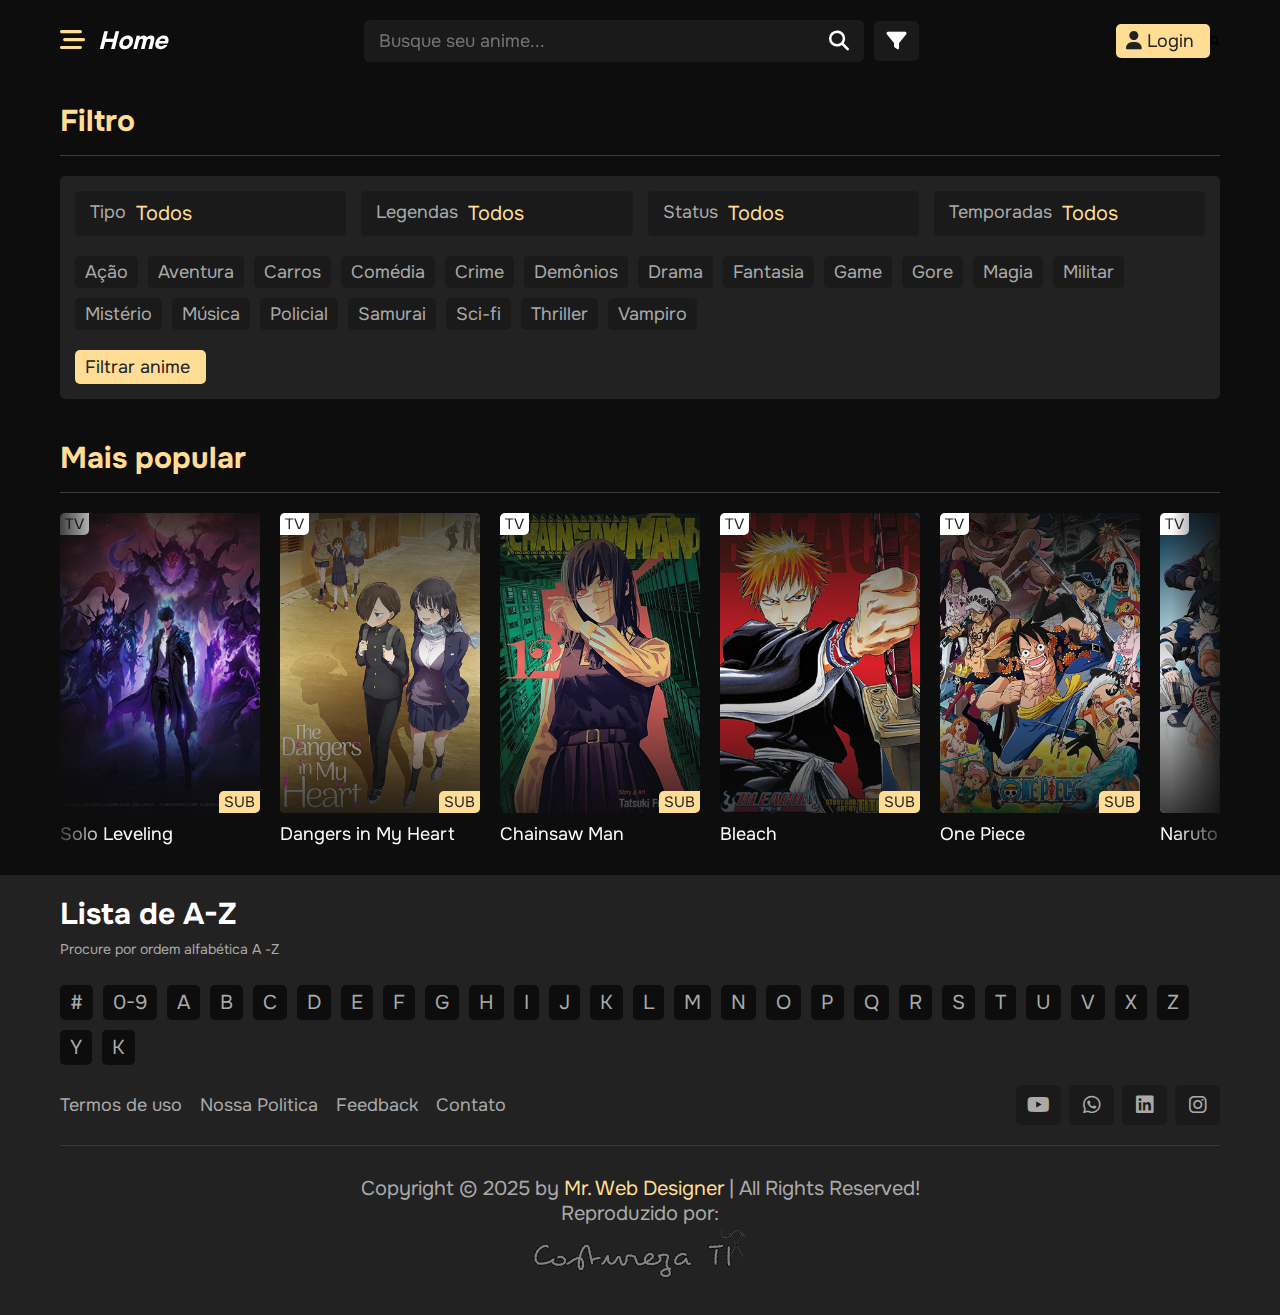
<file: filter.html>
<!DOCTYPE html>
<html lang="pt-br">

<head>
    <meta charset="UTF-8">
    <meta name="viewport" content="width=device-width, initial-scale=1.0">
    <title>Otaku</title>
    <link rel="stylesheet" href="https://cdn.jsdelivr.net/npm/swiper@11/swiper-bundle.min.css" />
    <link rel="stylesheet" href="./ressources/css/style.css">
    <link rel="stylesheet" href="https://cdnjs.cloudflare.com/ajax/libs/font-awesome/6.7.2/css/all.min.css"
        integrity="sha512-Evv84Mr4kqVGRNSgIGL/F/aIDqQb7xQ2vcrdIwxfjThSH8CSR7PBEakCr51Ck+w+/U6swU2Im1vVX0SVk9ABhg=="
        crossorigin="anonymous" referrerpolicy="no-referrer" />
</head>

<body>
    <header class="header">
        <section class="flex">
            <div class="logo">
                <div id="menu-btn" class="fas fa-bars-staggered"></div>
                <a href="index.html">Home</a>
            </div>
            <div class="search-form">
                <form action="" class="search-bar">
                    <input type="search" name="" id="searchBox" placeholder="Busque seu anime..." maxlength="1000">
                    <label for="searchBox" class="fas fa-search"></label>
                </form>
                <a href="filter.html" class="fas fa-filter"></a>
            </div>
            <a href="login.html" class="btn"><i class="fas fa-user"></i>Login</a>
            <div id="search-toggler" class="fas fa-search">

            </div>

        </section>

    </header>
    <div class="side-bar">
        <nav class="navbar">
            <div id="close-btn"><i class="fas fa-angle-left"></i>close menu</div>
            <a href="home.html">Home</a>
            <a href="#">+ Popular</a>
            <a href="#">Filmes</a>
            <a href="#">Legendado</a>
            <a href="#">Dublado</a>
            <a href="#">Especiais</a>
            <div class="title">Gênero</div>
            <div class="row">
                <a href="#">Aventura</a>
                <a href="#">Carros</a>
                <a href="#">Comédia</a>
                <a href="#">Crime</a>
                <a href="#">Dêmonios</a>
                <a href="#">Drama</a>
                <a href="#">Família</a>
                <a href="#">Fantasia</a>
                <a href="#">Game</a>
                <a href="#">Gore</a>
                <a href="#">Magia</a>
                <a href="#">Militar</a>
                <a href="#">Samurai</a>
                <a href="#">Sci-fi</a>
                <a href="#">Policial</a>
                <a href="#">Música</a>
                <a href="#">Misterio</a>
                <a href="#">Vampiro</a>
                <a href="#">Thriller</a>
            </div>
        </nav>
    </div>
    <section class="filter">
        <h1 class="heading">
            Filtro
        </h1>
        <form action="">
            <div class="list-container">
                <div class="list">
                    <span>Tipo</span>
                    <input type="text" readonly value="Todos" class="output">
                    <div class="items">
                        <div class="item">Todos </div>
                        <div class="item">Filme</div>
                        <div class="item">TV</div>
                        <div class="item">OVAs</div>
                        <div class="item">Especial</div>
                        <div class="item">Música</div>
                    </div>
                </div>
                <div class="list">
                    <span>Legendas</span>
                    <input type="text" readonly value="Todos" class="output">
                    <div class="items">
                        <div class="item">Todos </div>
                        <div class="item">Legendado</div>
                        <div class="item">Dublado</div>
                    </div>
                </div>
                <div class="list">
                    <span>Status</span>
                    <input type="text" readonly value="Todos" class="output">
                    <div class="items">
                        <div class="item">Todos </div>
                        <div class="item">Em andamento</div>
                        <div class="item">Completo</div>
                        <div class="item">Em breve</div>
                    </div>
                </div>
                <div class="list">
                    <span>Temporadas</span>
                    
                    <input type="text" readonly value="Todos" class="output">
                    <div class="items">
                        <div class="item">Todos </div>
                        <div class="item">Primavera</div>
                        <div class="item">Verão</div>
                        <div class="item">Outono</div>
                        <div class="item">Inverno</div>
                    </div>
                </div>
            </div>
            <div class="genere">
                <input type="checkbox" id="c1">
                <label for="c1">Ação</label>
                <input type="checkbox" id="c2">
                <label for="c2">Aventura</label>
                <input type="checkbox" id="c3">
                <label for="c3">Carros</label>
                <input type="checkbox" id="c4">
                <label for="c4">Comédia</label>
                <input type="checkbox" id="c5">
                <label for="c5">Crime</label>
                <input type="checkbox" id="c6">
                <label for="c6">Demônios</label>
                <input type="checkbox" id="c7">
                <label for="c7">Drama</label>
                <input type="checkbox" id="c8">
                <label for="c8">Fantasia</label>
                <input type="checkbox" id="c9">
                <label for="c9">Game</label>
                <input type="checkbox" id="c10">
                <label for="c10">Gore</label>
                <input type="checkbox" id="c11">
                <label for="c11">Magia</label>
                <input type="checkbox" id="c12">
                <label for="c12">Militar</label>
                <input type="checkbox" id="c13">
                <label for="c13">Mistério</label>
                <input type="checkbox" id="c14">
                <label for="c14">Música</label>
                <input type="checkbox" id="c15">
                <label for="c15">Policial</label>
                <input type="checkbox" id="c16">
                <label for="c16">Samurai</label>
                <input type="checkbox" id="c17">
                <label for="c17">Sci-fi</label>
                <input type="checkbox" id="c18">
                <label for="c18">Thriller</label>
                <input type="checkbox" id="c19">
                <label for="c19">Vampiro</label>          
        
            </div>
            <input type="submit" value="Filtrar anime" class="btn">
        </form>
    </section>


    <section class="trending">
        <h1 class="heading">
            Mais popular
        </h1>
        <div class="trending-slider posts-container">
            <div class="swiper-wrapper">
                <div class="swiper-slide post">
                    <div class="image">
                        <img src="./ressources/img/post1.png" alt="">
                        <p class="type">TV</p>
                        <div class="caption">SUB</div>
                    </div>
                    <h3><a href="#">Solo Leveling</a></h3>
                </div>
                <div class="swiper-slide post">
                    <div class="image">
                        <img src="./ressources/img/post2.png" alt="">
                        <p class="type">TV</p>
                        <div class="caption">SUB</div>
                    </div>
                    <h3><a href="#">Dangers in My Heart</a></h3>
                </div>
                <div class="swiper-slide post">
                    <div class="image">
                        <img src="./ressources/img/post3.png" alt="">
                        <p class="type">TV</p>
                        <div class="caption">SUB</div>
                    </div>
                    <h3><a href="#">Chainsaw Man</a></h3>
                </div>
                <div class="swiper-slide post">
                    <div class="image">
                        <img src="./ressources/img/post4.png" alt="">
                        <p class="type">TV</p>
                        <div class="caption">SUB</div>
                    </div>
                    <h3><a href="#">Bleach</a></h3>
                </div>
                <div class="swiper-slide post">
                    <div class="image">
                        <img src="./ressources/img/post5.png" alt="">
                        <p class="type">TV</p>
                        <div class="caption">SUB</div>
                    </div>
                    <h3><a href="#">One Piece</a></h3>
                </div>
                <div class="swiper-slide post">
                    <div class="image">
                        <img src="./ressources/img/post6.png" alt="">
                        <p class="type">TV</p>
                        <div class="caption">SUB</div>
                    </div>
                    <h3><a href="#">Naruto</a></h3>
                </div>
            </div>
        </div>
    </section>
    <footer class="footer">
        <section>
            <div class="list">
                <h3>Lista de A-Z </h3>
                <p>Procure por ordem alfabética A -Z</p>
                <div class="list-links">
                    <a href="#">#</a>
                    <a href="#">0-9</a>
                    <a href="#">a</a>
                    <a href="#">b</a>
                    <a href="#">c</a>
                    <a href="#">d</a>
                    <a href="#">e</a>
                    <a href="#">f</a>
                    <a href="#">g</a>
                    <a href="#">h</a>
                    <a href="#">i</a>
                    <a href="#">j</a>
                    <a href="#">k</a>
                    <a href="#">l</a>
                    <a href="#">m</a>
                    <a href="#">n</a>
                    <a href="#">o</a>
                    <a href="#">p</a>
                    <a href="#">q</a>
                    <a href="#">r</a>
                    <a href="#">s</a>
                    <a href="#">t</a>
                    <a href="#">u</a>
                    <a href="#">v</a>
                    <a href="#">x</a>
                    <a href="#">z</a>
                    <a href="#">y</a>
                    <a href="#">k</a>
                </div>
            </div>
            <div class="row">
                <div class="extra-links">
                    <a href="#">Termos de uso</a>
                    <a href="#">Nossa Politica</a>
                    <a href="#">Feedback</a>
                    <a href="#">Contato</a>
                </div>
                <div class="share">
                    <a href="#" class="fab fa-youtube"></a>
                    <a href="#" class="fab fa-whatsapp"></a>
                    <a href="#" class="fab fa-linkedin"></a>
                    <a href="#" class="fab fa-instagram"></a>
                </div>
            </div>
            <div class="credit">
                <div class="webdesigner">
                    Copyright &copy; 2025 by <span><a target="_blank"
                            href="https://www.youtube.com/watch?v=b--LfRnuZQU">Mr. Web Designer</a></span> | All Rights
                    Reserved!
                </div>

                Reproduzido por: <a target="_blank" href="https://github.com/RosaCL"><img
                        src="./ressources/img/costureza.png" alt=""></a>
            </div>
        </section>

    </footer>


    <script src="https://cdn.jsdelivr.net/npm/swiper@11/swiper-bundle.min.js"></script>
    <script src="./ressources/js/script.js"></script>

</body>

</html>
</file>
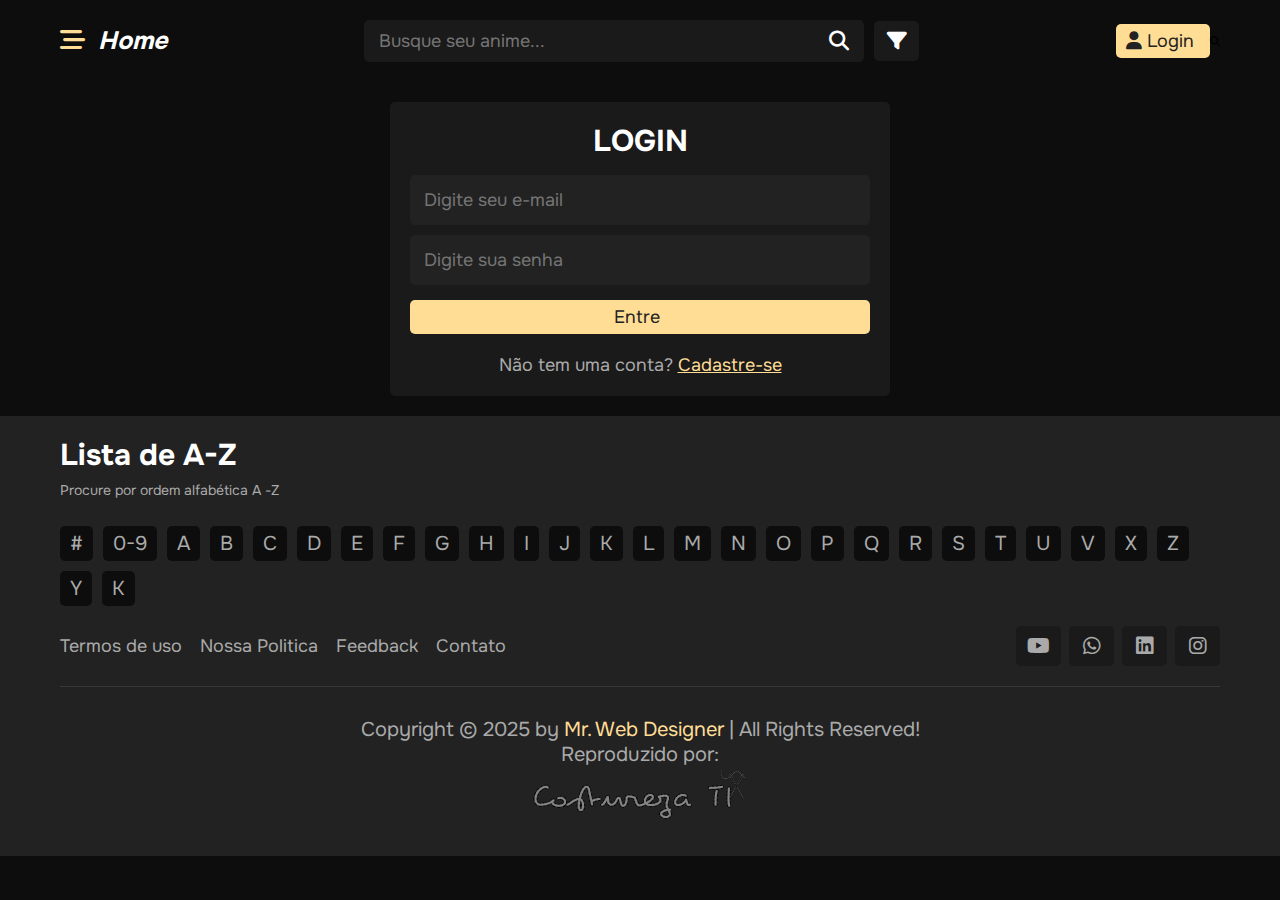
<file: login.html>
<!DOCTYPE html>
<html lang="pt-br">

<head>
    <meta charset="UTF-8">
    <meta name="viewport" content="width=device-width, initial-scale=1.0">
    <title>Otaku - Login</title>
    
    <link rel="stylesheet" href="./ressources/css/style.css">
    <link rel="stylesheet" href="https://cdnjs.cloudflare.com/ajax/libs/font-awesome/6.7.2/css/all.min.css"
        integrity="sha512-Evv84Mr4kqVGRNSgIGL/F/aIDqQb7xQ2vcrdIwxfjThSH8CSR7PBEakCr51Ck+w+/U6swU2Im1vVX0SVk9ABhg=="
        crossorigin="anonymous" referrerpolicy="no-referrer" />
</head>

<body>
    <header class="header">
        <section class="flex">
            <div class="logo">
                <div id="menu-btn" class="fas fa-bars-staggered"></div>
                <a href="index.html">Home</a>
            </div>
            <div class="search-form">
                <form action="" class="search-bar">
                    <input type="search" name="" id="searchBox" placeholder="Busque seu anime..." maxlength="1000">
                    <label for="searchBox" class="fas fa-search"></label>
                </form>
                <a href="filter.html" class="fas fa-filter"></a>
            </div>
            <a href="login.html" class="btn"><i class="fas fa-user"></i>Login</a>
            <div id="search-toggler" class="fas fa-search">

            </div>

        </section>

    </header>

    <div class="side-bar">
        <nav class="navbar">
            <div id="close-btn"><i class="fas fa-angle-left"></i>close menu</div>
            <a href="home.html">Home</a>
            <a href="#">+ Popular</a>
            <a href="#">Filmes</a>
            <a href="#">Legendado</a>
            <a href="#">Dublado</a>
            <a href="#">Especiais</a>
            <div class="title">Gênero</div>
            <div class="row">
                <a href="#">Aventura</a>
                <a href="#">Carros</a>
                <a href="#">Comédia</a>
                <a href="#">Crime</a>
                <a href="#">Dêmonios</a>
                <a href="#">Drama</a>
                <a href="#">Família</a>
                <a href="#">Fantasia</a>
                <a href="#">Game</a>
                <a href="#">Gore</a>
                <a href="#">Magia</a>
                <a href="#">Militar</a>
                <a href="#">Samurai</a>
                <a href="#">Sci-fi</a>
                <a href="#">Policial</a>
                <a href="#">Música</a>
                <a href="#">Misterio</a>
                <a href="#">Vampiro</a>
                <a href="#">Thriller</a>
            </div>
        </nav>
    </div>

    <section class="account" id="account">
        <form action="">
            <h3>Login</h3>
            <input type="email" maxlength="30" placeholder="Digite seu e-mail" class="input">

            <input type="password" maxlength="8" placeholder="Digite sua senha" class="input">

            <input type="submit" value="Entre" class="btn">
            <p>Não tem uma conta? <a href="register.html"> Cadastre-se</a></p>
        </form>

    </section>

    <footer class="footer">
        <section>
            <div class="list">
                <h3>Lista de A-Z </h3>
                <p>Procure por ordem alfabética A -Z</p>
                <div class="list-links">
                    <a href="#">#</a>
                    <a href="#">0-9</a>
                    <a href="#">a</a>
                    <a href="#">b</a>
                    <a href="#">c</a>
                    <a href="#">d</a>
                    <a href="#">e</a>
                    <a href="#">f</a>
                    <a href="#">g</a>
                    <a href="#">h</a>
                    <a href="#">i</a>
                    <a href="#">j</a>
                    <a href="#">k</a>
                    <a href="#">l</a>
                    <a href="#">m</a>
                    <a href="#">n</a>
                    <a href="#">o</a>
                    <a href="#">p</a>
                    <a href="#">q</a>
                    <a href="#">r</a>
                    <a href="#">s</a>
                    <a href="#">t</a>
                    <a href="#">u</a>
                    <a href="#">v</a>
                    <a href="#">x</a>
                    <a href="#">z</a>
                    <a href="#">y</a>
                    <a href="#">k</a>
                </div>
            </div>
            <div class="row">
                <div class="extra-links">
                    <a href="#">Termos de uso</a>
                    <a href="#">Nossa Politica</a>
                    <a href="#">Feedback</a>
                    <a href="#">Contato</a>
                </div>
                <div class="share">
                    <a href="#" class="fab fa-youtube"></a>
                    <a href="#" class="fab fa-whatsapp"></a>
                    <a href="#" class="fab fa-linkedin"></a>
                    <a href="#" class="fab fa-instagram"></a>
                </div>
            </div>
            <div class="credit">
                <div class="webdesigner">
                    Copyright &copy; 2025 by <span><a target="_blank"
                            href="https://www.youtube.com/watch?v=_R4k1TvMKRk">Mr. Web Designer</a></span> | All Rights
                    Reserved!
                </div>

                Reproduzido por: <a target="_blank" href="https://github.com/RosaCL"><img
                        src="./ressources/img/costureza.png" alt=""></a>
            </div>
        </section>

    </footer>

    <script src="./ressources/js/script.js"></script>

</body>

</html>
</file>
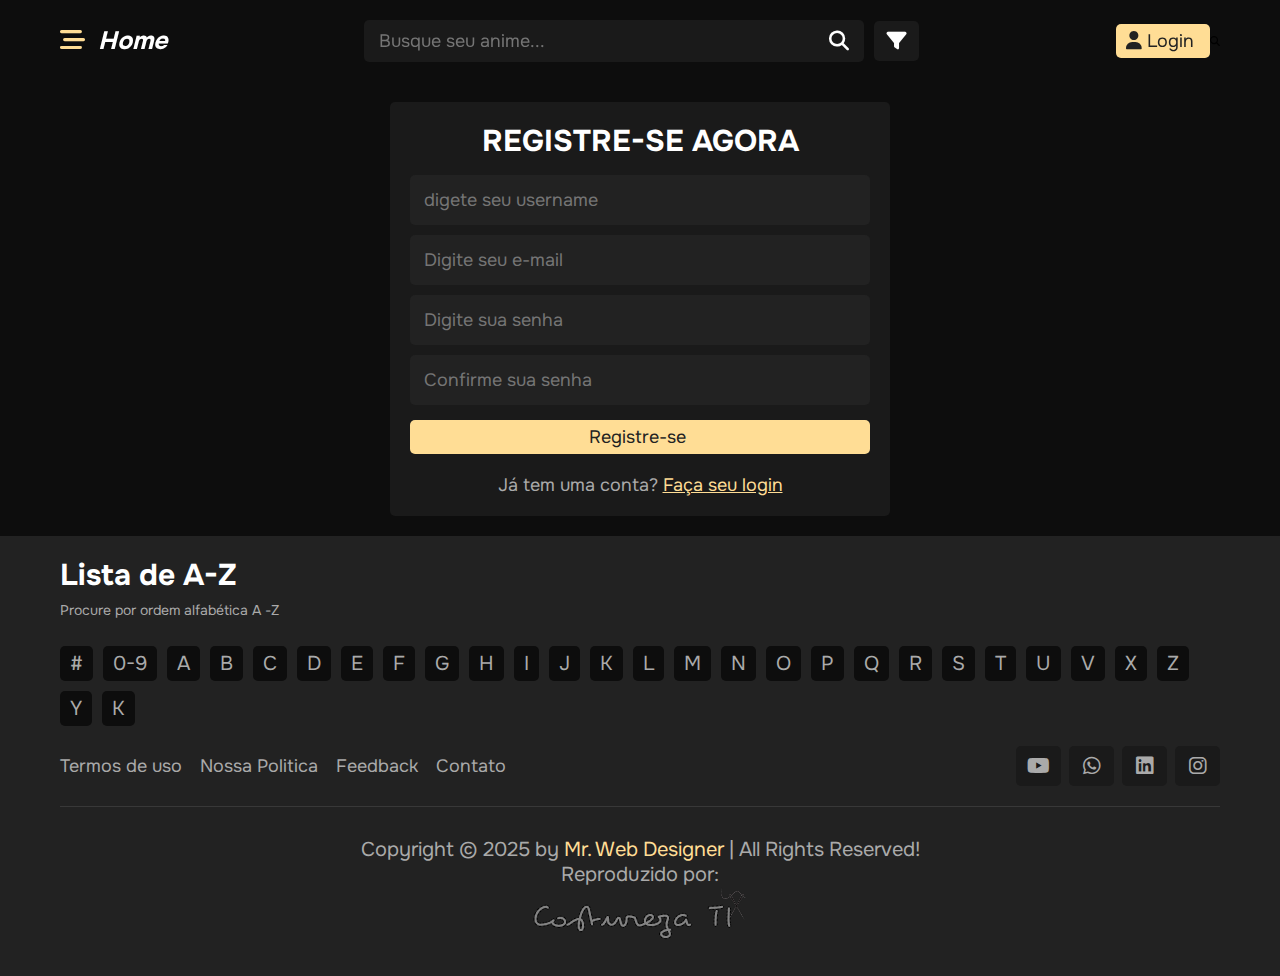
<file: register.html>
<!DOCTYPE html>
<html lang="pt-br">

<head>
    <meta charset="UTF-8">
    <meta name="viewport" content="width=device-width, initial-scale=1.0">
    <title>Otaku - Registro</title>
    
    <link rel="stylesheet" href="./ressources/css/style.css">
    <link rel="stylesheet" href="https://cdnjs.cloudflare.com/ajax/libs/font-awesome/6.7.2/css/all.min.css"
        integrity="sha512-Evv84Mr4kqVGRNSgIGL/F/aIDqQb7xQ2vcrdIwxfjThSH8CSR7PBEakCr51Ck+w+/U6swU2Im1vVX0SVk9ABhg=="
        crossorigin="anonymous" referrerpolicy="no-referrer" />
</head>

<body>
    <header class="header">
        <section class="flex">
            <div class="logo">
                <div id="menu-btn" class="fas fa-bars-staggered"></div>
                <a href="index.html">Home</a>
            </div>
            <div class="search-form">
                <form action="" class="search-bar">
                    <input type="search" name="" id="searchBox" placeholder="Busque seu anime..." maxlength="1000">
                    <label for="searchBox" class="fas fa-search"></label>
                </form>
                <a href="filter.html" class="fas fa-filter"></a>
            </div>
            <a href="login.html" class="btn"><i class="fas fa-user"></i>Login</a>
            <div id="search-toggler" class="fas fa-search">

            </div>

        </section>

    </header>

    <div class="side-bar">
        <nav class="navbar">
            <div id="close-btn"><i class="fas fa-angle-left"></i>close menu</div>
            <a href="home.html">Home</a>
            <a href="#">+ Popular</a>
            <a href="#">Filmes</a>
            <a href="#">Legendado</a>
            <a href="#">Dublado</a>
            <a href="#">Especiais</a>
            <div class="title">Gênero</div>
            <div class="row">
                <a href="#">Aventura</a>
                <a href="#">Carros</a>
                <a href="#">Comédia</a>
                <a href="#">Crime</a>
                <a href="#">Dêmonios</a>
                <a href="#">Drama</a>
                <a href="#">Família</a>
                <a href="#">Fantasia</a>
                <a href="#">Game</a>
                <a href="#">Gore</a>
                <a href="#">Magia</a>
                <a href="#">Militar</a>
                <a href="#">Samurai</a>
                <a href="#">Sci-fi</a>
                <a href="#">Policial</a>
                <a href="#">Música</a>
                <a href="#">Misterio</a>
                <a href="#">Vampiro</a>
                <a href="#">Thriller</a>
            </div>
        </nav>
    </div>

    <section class="account" id="account">
        <form action="">
            <h3>Registre-se Agora</h3>
            <input type="text" class="input" placeholder="digete seu username">

            <input type="email" maxlength="30" placeholder="Digite seu e-mail" class="input">

            <input type="password" maxlength="8" placeholder="Digite sua senha" class="input">
            <input type="password" maxlength="8" placeholder="Confirme sua senha" class="input">

            <input type="submit" value="Registre-se" class="btn">
            <p>Já tem uma conta? <a href="login.html">Faça seu login</a></p>
        </form>

    </section>

    <footer class="footer">
        <section>
            <div class="list">
                <h3>Lista de A-Z </h3>
                <p>Procure por ordem alfabética A -Z</p>
                <div class="list-links">
                    <a href="#">#</a>
                    <a href="#">0-9</a>
                    <a href="#">a</a>
                    <a href="#">b</a>
                    <a href="#">c</a>
                    <a href="#">d</a>
                    <a href="#">e</a>
                    <a href="#">f</a>
                    <a href="#">g</a>
                    <a href="#">h</a>
                    <a href="#">i</a>
                    <a href="#">j</a>
                    <a href="#">k</a>
                    <a href="#">l</a>
                    <a href="#">m</a>
                    <a href="#">n</a>
                    <a href="#">o</a>
                    <a href="#">p</a>
                    <a href="#">q</a>
                    <a href="#">r</a>
                    <a href="#">s</a>
                    <a href="#">t</a>
                    <a href="#">u</a>
                    <a href="#">v</a>
                    <a href="#">x</a>
                    <a href="#">z</a>
                    <a href="#">y</a>
                    <a href="#">k</a>
                </div>
            </div>
            <div class="row">
                <div class="extra-links">
                    <a href="#">Termos de uso</a>
                    <a href="#">Nossa Politica</a>
                    <a href="#">Feedback</a>
                    <a href="#">Contato</a>
                </div>
                <div class="share">
                    <a href="#" class="fab fa-youtube"></a>
                    <a href="#" class="fab fa-whatsapp"></a>
                    <a href="#" class="fab fa-linkedin"></a>
                    <a href="#" class="fab fa-instagram"></a>
                </div>
            </div>
            <div class="credit">
                <div class="webdesigner">
                    Copyright &copy; 2025 by <span><a target="_blank"
                            href="https://www.youtube.com/watch?v=_R4k1TvMKRk">Mr. Web Designer</a></span> | All Rights
                    Reserved!
                </div>

                Reproduzido por: <a target="_blank" href="https://github.com/costureza/anime"><img
                        src="./ressources/img/costureza.png" alt=""></a>
            </div>
        </section>

    </footer>

    <script src="./ressources/js/script.js"></script>

</body>

</html>
</file>
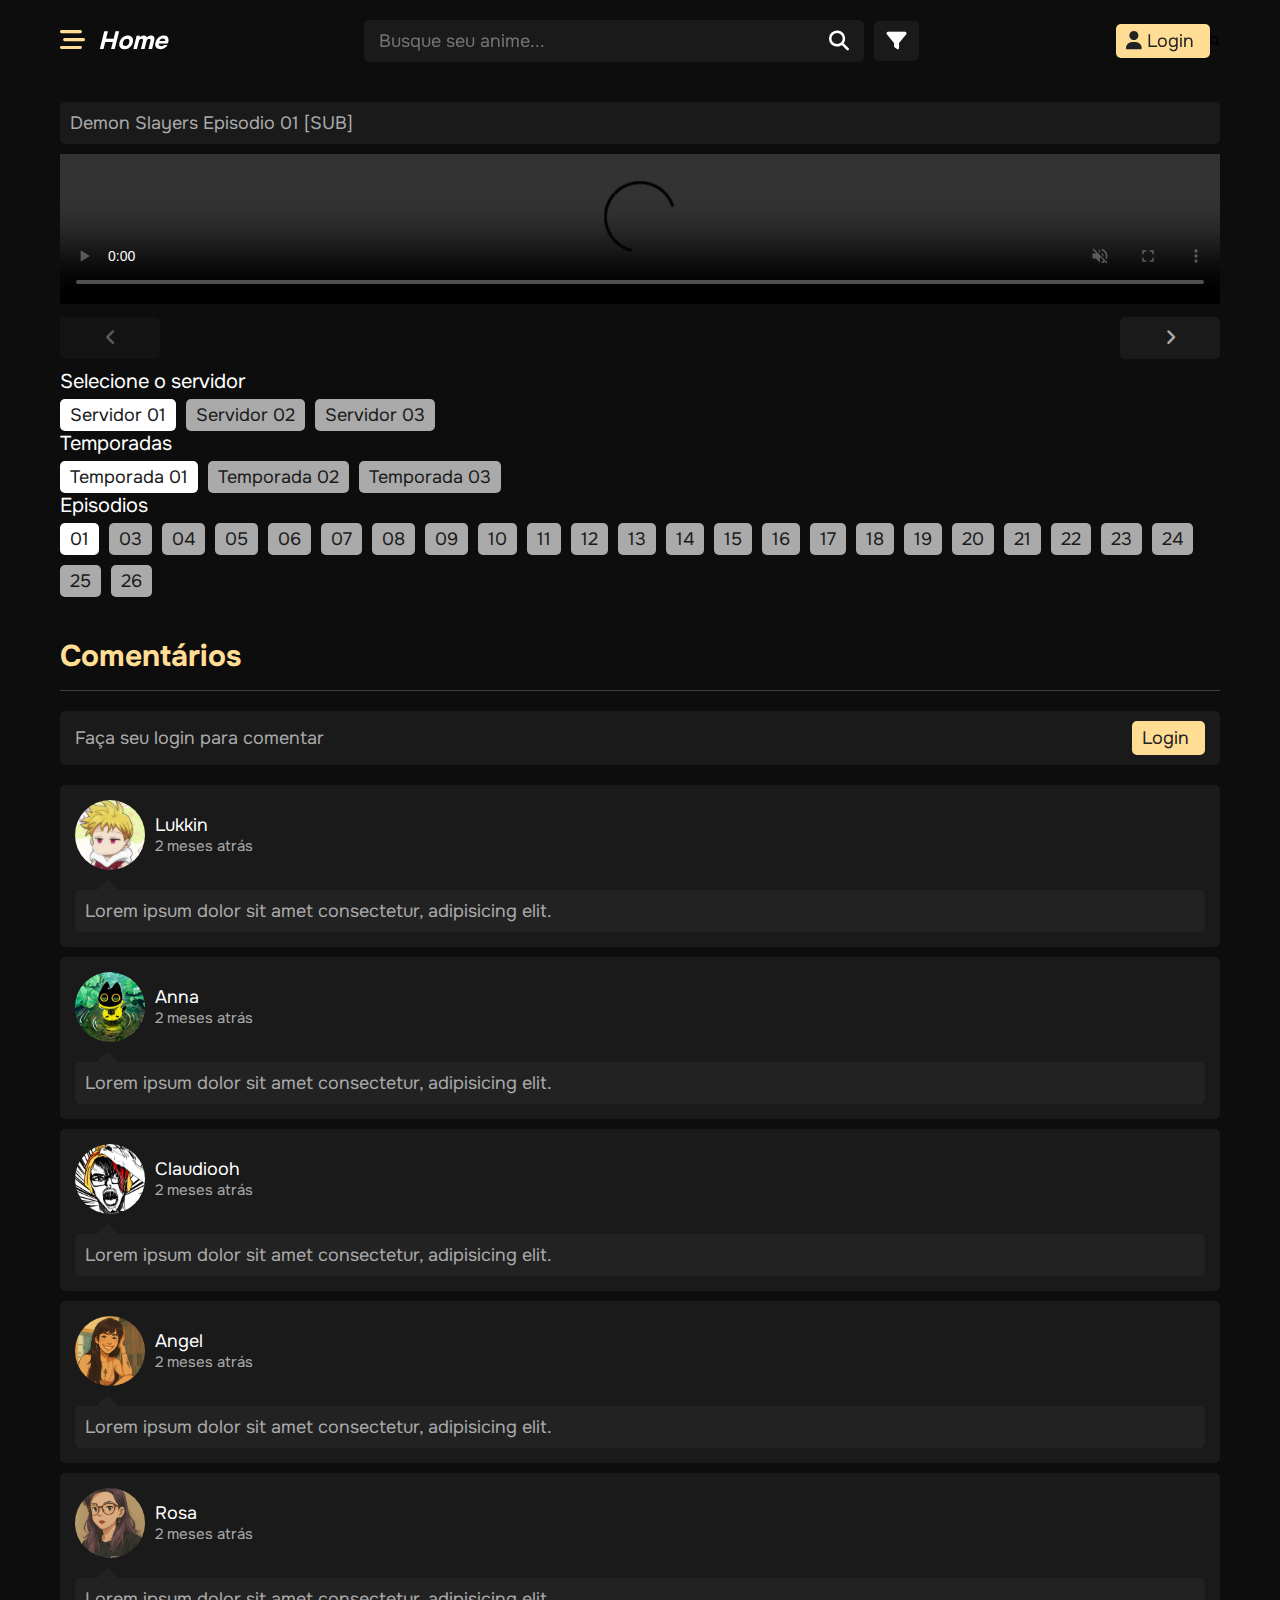
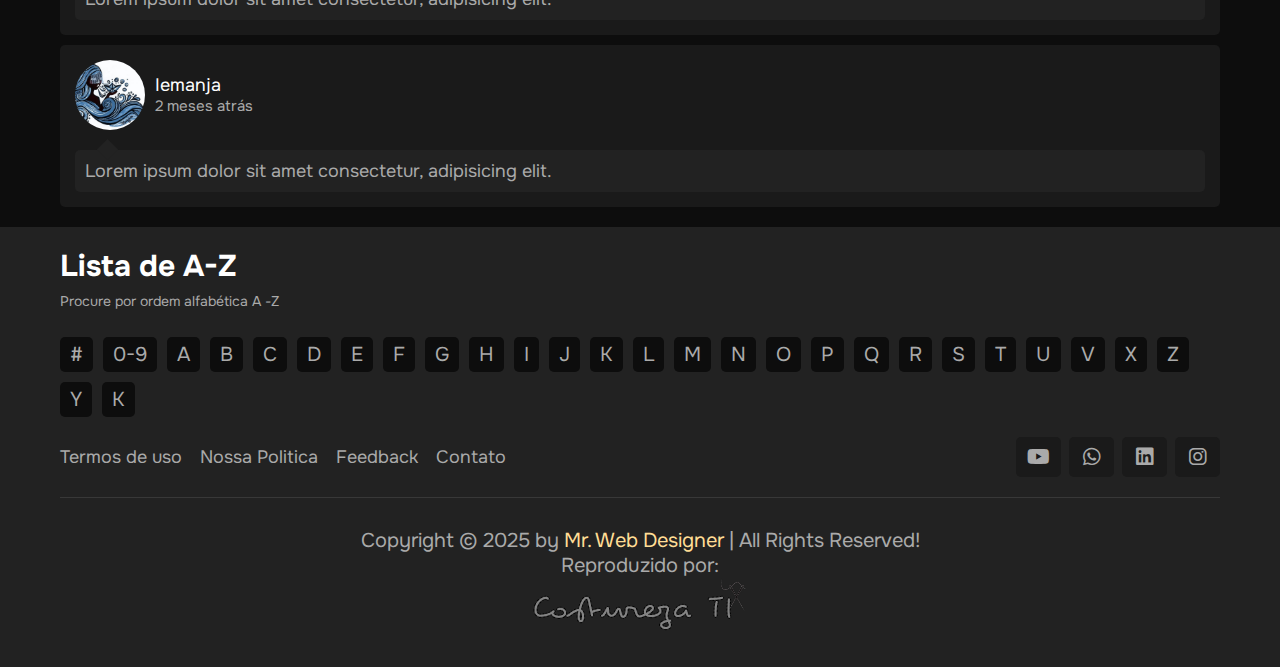
<file: watch.html>
<!DOCTYPE html>
<html lang="pt-br">

<head>
    <meta charset="UTF-8">
    <meta name="viewport" content="width=device-width, initial-scale=1.0">
    <title>Otaku - Assista</title>
    
    <link rel="stylesheet" href="./ressources/css/style.css">
    <link rel="stylesheet" href="https://cdnjs.cloudflare.com/ajax/libs/font-awesome/6.7.2/css/all.min.css"
        integrity="sha512-Evv84Mr4kqVGRNSgIGL/F/aIDqQb7xQ2vcrdIwxfjThSH8CSR7PBEakCr51Ck+w+/U6swU2Im1vVX0SVk9ABhg=="
        crossorigin="anonymous" referrerpolicy="no-referrer" />
</head>

<body>
    <header class="header">
        <section class="flex">
            <div class="logo">
                <div id="menu-btn" class="fas fa-bars-staggered"></div>
                <a href="index.html">Home</a>
            </div>
            <div class="search-form">
                <form action="" class="search-bar">
                    <input type="search" name="" id="searchBox" placeholder="Busque seu anime..." maxlength="1000">
                    <label for="searchBox" class="fas fa-search"></label>
                </form>
                <a href="filter.html" class="fas fa-filter"></a>
            </div>
            <a href="login.html" class="btn"><i class="fas fa-user"></i>Login</a>
            <div id="search-toggler" class="fas fa-search">

            </div>

        </section>

    </header>

    <div class="side-bar">
        <nav class="navbar">
            <div id="close-btn"><i class="fas fa-angle-left"></i>close menu</div>
            <a href="home.html">Home</a>
            <a href="#">+ Popular</a>
            <a href="#">Filmes</a>
            <a href="#">Legendado</a>
            <a href="#">Dublado</a>
            <a href="#">Especiais</a>
            <div class="title">Gênero</div>
            <div class="row">
                <a href="#">Aventura</a>
                <a href="#">Carros</a>
                <a href="#">Comédia</a>
                <a href="#">Crime</a>
                <a href="#">Dêmonios</a>
                <a href="#">Drama</a>
                <a href="#">Família</a>
                <a href="#">Fantasia</a>
                <a href="#">Game</a>
                <a href="#">Gore</a>
                <a href="#">Magia</a>
                <a href="#">Militar</a>
                <a href="#">Samurai</a>
                <a href="#">Sci-fi</a>
                <a href="#">Policial</a>
                <a href="#">Música</a>
                <a href="#">Misterio</a>
                <a href="#">Vampiro</a>
                <a href="#">Thriller</a>
            </div>
        </nav>
    </div>

    <section class="watch" id="watch">
        <div class="video">
            <p>Demon Slayers Episodio 01 [SUB]</p>
            <video src="https://www.youtube.com/watch?v=112tc0mmpmQ" controls muted></video>
        </div>
        <div class="controls">
            <a href="#" class="disabled"><i class="fas fa-angle-left"></i></a>
            <a href="#"> <i class="fas fa-angle-right"></i></a>
        </div>
        <div class="drops">
            <p>Selecione o servidor</p>
            <div class="flex">
                <a href="#" class="active">Servidor 01</a>
                <a href="#">Servidor 02</a>
                <a href="#">Servidor 03</a>
            </div>
        </div>
        <div class="drops">
            <p>Temporadas</p>
            <div class="flex">
                <a href="#" class="active">Temporada 01</a>
                <a href="#">Temporada 02</a>
                <a href="#">Temporada 03</a>
            </div>
        </div>
        <div class="drops">
            <p>Episodios</p>
            <div class="flex">
                <a href="watch.html" class="active">01</a>
                <a href="#">03</a>
                <a href="#">04</a>
                <a href="#">05</a>
                <a href="#">06</a>
                <a href="#">07</a>
                <a href="#">08</a>
                <a href="#">09</a>
                <a href="#">10</a>
                <a href="#">11</a>
                <a href="#">12</a>
                <a href="#">13</a>
                <a href="#">14</a>
                <a href="#">15</a>
                <a href="#">16</a>
                <a href="#">17</a>
                <a href="#">18</a>
                <a href="#">19</a>
                <a href="#">20</a>
                <a href="#">21</a>
                <a href="#">22</a>
                <a href="#">23</a>
                <a href="#">24</a>
                <a href="#">25</a>
                <a href="#">26</a>
            </div>
    </section>

    <section class="comments-container" id="comments-container">
        <h1 class="heading">Comentários</h1>
        <div class="login">
            <p>Faça seu login para comentar</p>
            <a href="login.html" class="btn">Login</a>
        </div>
        <div class="box-container">

            <div class="box">
                <div class="flex">
                    <img src="./ressources/img/perfil1.png" alt="">
                    <div>
                        <p>Lukkin</p>
                        <span> 2 meses atrás</span>
                    </div>
                </div>
                <p class="text">Lorem ipsum dolor sit amet consectetur, adipisicing elit.</p>
            </div>

            <div class="box">
                <div class="flex">
                    <img src="./ressources/img/perfil2.png" alt="">
                    <div>
                        <p>Anna</p>
                        <span> 2 meses atrás</span>
                    </div>
                </div>
                <p class="text">Lorem ipsum dolor sit amet consectetur, adipisicing elit.</p>
            </div>

            <div class="box">
                <div class="flex">
                    <img src="./ressources/img/perfil3.png" alt="">
                    <div>
                        <p>Claudiooh</p>
                        <span> 2 meses atrás</span>
                    </div>
                </div>
                <p class="text">Lorem ipsum dolor sit amet consectetur, adipisicing elit.</p>
            </div>

            <div class="box">
                <div class="flex">
                    <img src="./ressources/img/perfil4.png" alt="">
                    <div>
                        <p>Angel</p>
                        <span> 2 meses atrás</span>
                    </div>
                </div>
                <p class="text">Lorem ipsum dolor sit amet consectetur, adipisicing elit.</p>
            </div>

            <div class="box">
                <div class="flex">
                    <img src="./ressources/img/perfil5.png" alt="">
                    <div>
                        <p>Rosa</p>
                        <span> 2 meses atrás</span>
                    </div>
                </div>
                <p class="text">Lorem ipsum dolor sit amet consectetur, adipisicing elit.</p>
            </div>

            <div class="box">
                <div class="flex">
                    <img src="./ressources/img/perfil6.png" alt="">
                    <div>
                        <p>Iemanja</p>
                        <span> 2 meses atrás</span>
                    </div>
                </div>
                <p class="text">Lorem ipsum dolor sit amet consectetur, adipisicing elit.</p>
            </div>

        </div>
    </section>

    <footer class="footer">
        <section>
            <div class="list">
                <h3>Lista de A-Z </h3>
                <p>Procure por ordem alfabética A -Z</p>
                <div class="list-links">
                    <a href="#">#</a>
                    <a href="#">0-9</a>
                    <a href="#">a</a>
                    <a href="#">b</a>
                    <a href="#">c</a>
                    <a href="#">d</a>
                    <a href="#">e</a>
                    <a href="#">f</a>
                    <a href="#">g</a>
                    <a href="#">h</a>
                    <a href="#">i</a>
                    <a href="#">j</a>
                    <a href="#">k</a>
                    <a href="#">l</a>
                    <a href="#">m</a>
                    <a href="#">n</a>
                    <a href="#">o</a>
                    <a href="#">p</a>
                    <a href="#">q</a>
                    <a href="#">r</a>
                    <a href="#">s</a>
                    <a href="#">t</a>
                    <a href="#">u</a>
                    <a href="#">v</a>
                    <a href="#">x</a>
                    <a href="#">z</a>
                    <a href="#">y</a>
                    <a href="#">k</a>
                </div>
            </div>
            <div class="row">
                <div class="extra-links">
                    <a href="#">Termos de uso</a>
                    <a href="#">Nossa Politica</a>
                    <a href="#">Feedback</a>
                    <a href="#">Contato</a>
                </div>
                <div class="share">
                    <a href="#" class="fab fa-youtube"></a>
                    <a href="#" class="fab fa-whatsapp"></a>
                    <a href="#" class="fab fa-linkedin"></a>
                    <a href="#" class="fab fa-instagram"></a>
                </div>
            </div>
            <div class="credit">
                <div class="webdesigner">
                    Copyright &copy; 2025 by <span><a target="_blank"
                            href="https://www.youtube.com/watch?v=_R4k1TvMKRk">Mr. Web Designer</a></span> | All Rights
                    Reserved!
                </div>

                Reproduzido por: <a target="_blank" href="https://github.com/costureza/anime"><img
                        src="./ressources/img/costureza.png" alt=""></a>
            </div>
        </section>

    </footer>

    <script src="./ressources/js/script.js"></script>

</body>

</html>
</file>
<file: ressources/css/style.css>
@import url('https://fonts.googleapis.com/css2?family=Onest:wght@100..900&display=swap');
@import url(./header.css);
@import url(./media.css);
@import url(./side_bar.css);
@import url(./footer.css);
@import url(./hero.css);
@import url(./trending.css);
@import url(./latest.css);
@import url(./filter.css);
@import url(./anime_details.css);
@import url(./watch.css);
@import url(./comments.css);
@import url(./login.css);

:root{
    --main-color: #ffdd95;
    --black:#222;
    --light-black:#1a1a1a;
    --bg-color:#0d0d0d;
    --white:#fff;
    --light-white:#aaa;
    --box-shadow: 0 .5rem  1.5rem rgba(0,0,0,.2);
    --text-shadow:.4rem .54rem 0 rgba(0,0,0,.2);

}


*{
    margin: 0;
    padding: 0;
    box-sizing: border-box;
    text-decoration: none;
    border: none;
    outline: none;
    transition:.2s all  linear;
    font-family: "Onest", sans-serif;
}

html{
    font-size: 62.5%;
    overflow-x: hidden;
    scroll-behavior: smooth;
    scroll-padding-top: 7rem;
}
::-webkit-scrollbar{
    width: .8rem;
}
::-webkit-scrollbar-thumb{
    background: var(--main-color);
}
::-webkit-scrollbar-track{
    background: none;
}
body{
    background: var(--bg-color);
}
section{
    padding: 2rem;
    margin: 0 auto;
    max-width: 1200px;
}
.btn{
    display: inline-block;
    margin-top: 1rem;
    padding: .6rem 1.6rem;
    padding-left: 1rem;
    border-radius: .5rem;
    background: var(--main-color);
    font-size: 1.8rem;
    color: var(--black);
    cursor: pointer;
}
.btn:hover{
    background: var(--white);
}
.btn i{
    margin-right: .5rem;
}

.heading{
    font-size: 3rem;
    margin-bottom: 2rem;
    padding-bottom: 1.5rem;
    border-bottom: .1rem solid rgba(255,255,255,.2);
    color: var(--main-color);
}
</file>
